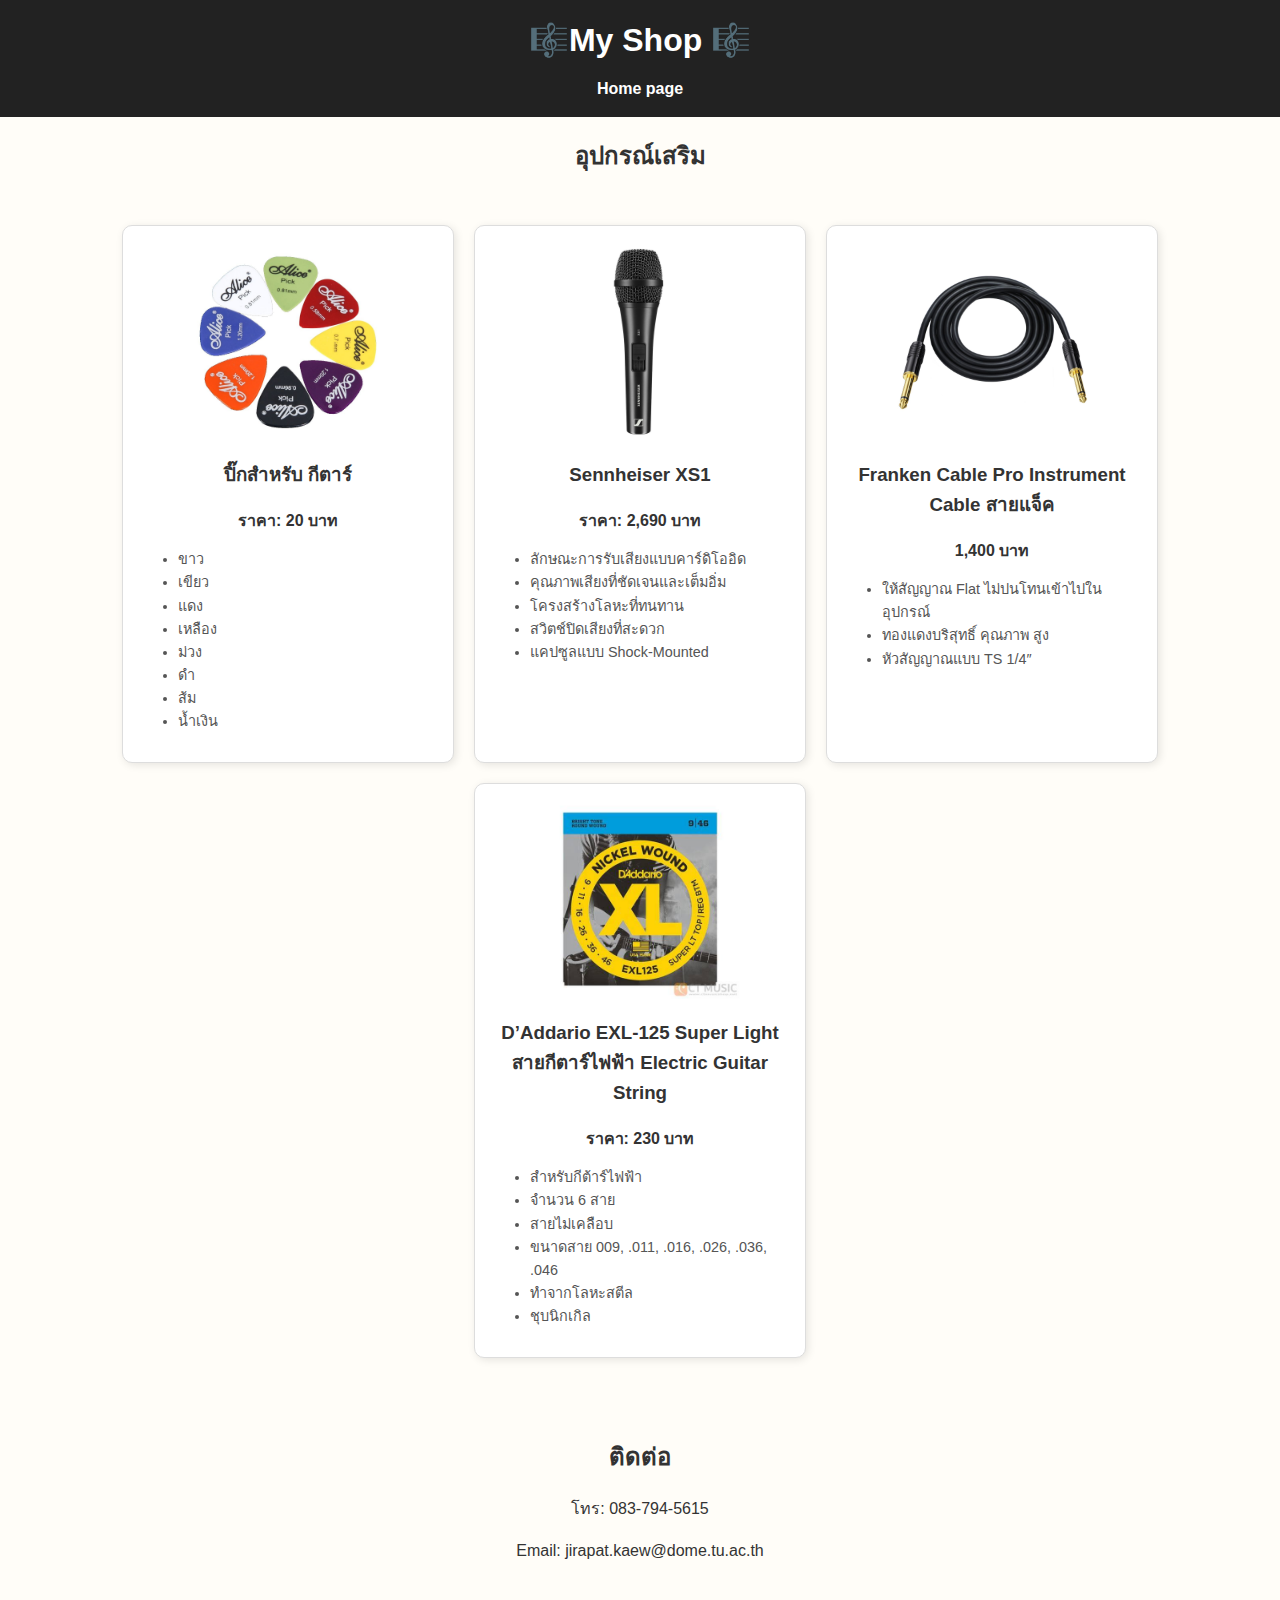
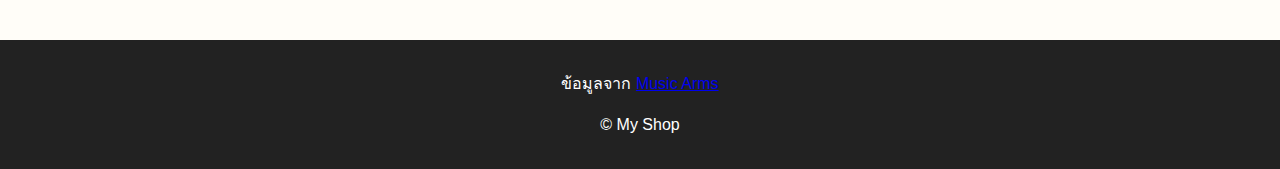
<file: my1stcategory.html>
<!DOCTYPE html>
<html lang="th">
<head>
  <meta charset="UTF-8">
  <title>อุปกรณ์เสริม</title>
  <link rel="stylesheet" href="mystyle.css">
</head>
<body>

  
  <header>
    <h1>🎼My Shop 🎼</h1>
    <nav>
      <ul>
        <li><a href="index.html">Home page</a></li>
      </ul>
    </nav>
  </header>

 
  </section>

  
  <h2 class="section-products">อุปกรณ์เสริม</h2>

  <section id="products">
    
    
    


    <div class="product">
      <img src="/resources/ปิ๊ก.jpg" alt="ปิ๊กสำหรับ กีตาร์" width="200">
      <h3>ปิ๊กสำหรับ กีตาร์</h3>
      <p class="price">ราคา: 20 บาท</p>
      
      <ul class="desc">
        
        <li>ขาว</li>
        <li>เขียว</li>
        <li>แดง</li>
        <li>เหลือง</li>
        <li>ม่วง</li>
        <li>ดำ</li>
        <li>ส้ม</li>
        <li>น้ำเงิน</li>
      </ul>
    </div>


    <div class="product">
      <img src="resources/ไมค์.jpg" alt="Sennheiser XS1" width="200">
      <h3>Sennheiser XS1</h3>
      <p class="price">ราคา: 2,690 บาท</p>
      <ul class="desc">
        <li>ลักษณะการรับเสียงแบบคาร์ดิโออิด</li>
        <li>คุณภาพเสียงที่ชัดเจนและเต็มอิ่ม</li>
        <li>โครงสร้างโลหะที่ทนทาน</li>
        <li>สวิตช์ปิดเสียงที่สะดวก</li>
        <li>แคปซูลแบบ Shock-Mounted</li>
        
      </ul>
    </div>

 
    <div class="product">
      <img src="resources/สายjack.jpg" alt="Franken Cable Pro Instrument Cable สายแจ็ค" width="200">
      <h3>Franken Cable Pro Instrument Cable สายแจ็ค</h3>
      <p class="price">1,400 บาท</p>
      <ul class="desc">
        
        <li>ให้สัญญาณ Flat ไม่ปนโทนเข้าไปในอุปกรณ์</li>
        <li>ทองแดงบริสุทธิ์ คุณภาพ สูง</li>
        <li>หัวสัญญาณแบบ TS 1/4″</li>
        
      </ul>
    </div>


    <div class="product">
      <img src="resources/สายกีตาร์.jpg" alt="D’Addario EXL-125 Super Light สายกีตาร์ไฟฟ้า Electric Guitar String" width="200">
      <h3>D’Addario EXL-125 Super Light สายกีตาร์ไฟฟ้า Electric Guitar String</h3>
      <p class="price">ราคา: 230 บาท</p>
      <ul class="desc">
        <li>สำหรับกีต้าร์ไฟฟ้า</li>
        <li>จำนวน 6 สาย</li>
        <li>สายไม่เคลือบ</li>
        <li>ขนาดสาย 009, .011, .016, .026, .036, .046</li>
        <li>ทำจากโลหะสตีล</li>
        <li>ชุบนิกเกิล</li>
        
      </ul>
    </div>


  </section>


  <section id="contact">
    <h2>ติดต่อ</h2>
    <p> โทร: 083-794-5615</p>
    <p> Email:   jirapat.kaew@dome.tu.ac.th</p>
  </section>


  <footer>
    <p>ข้อมูลจาก <a href="https://www.musicarms.net/" target="_blank">Music Arms</a></p>
    <p>&copy; My Shop</p>
  </footer>

</body>
</html>
</file>
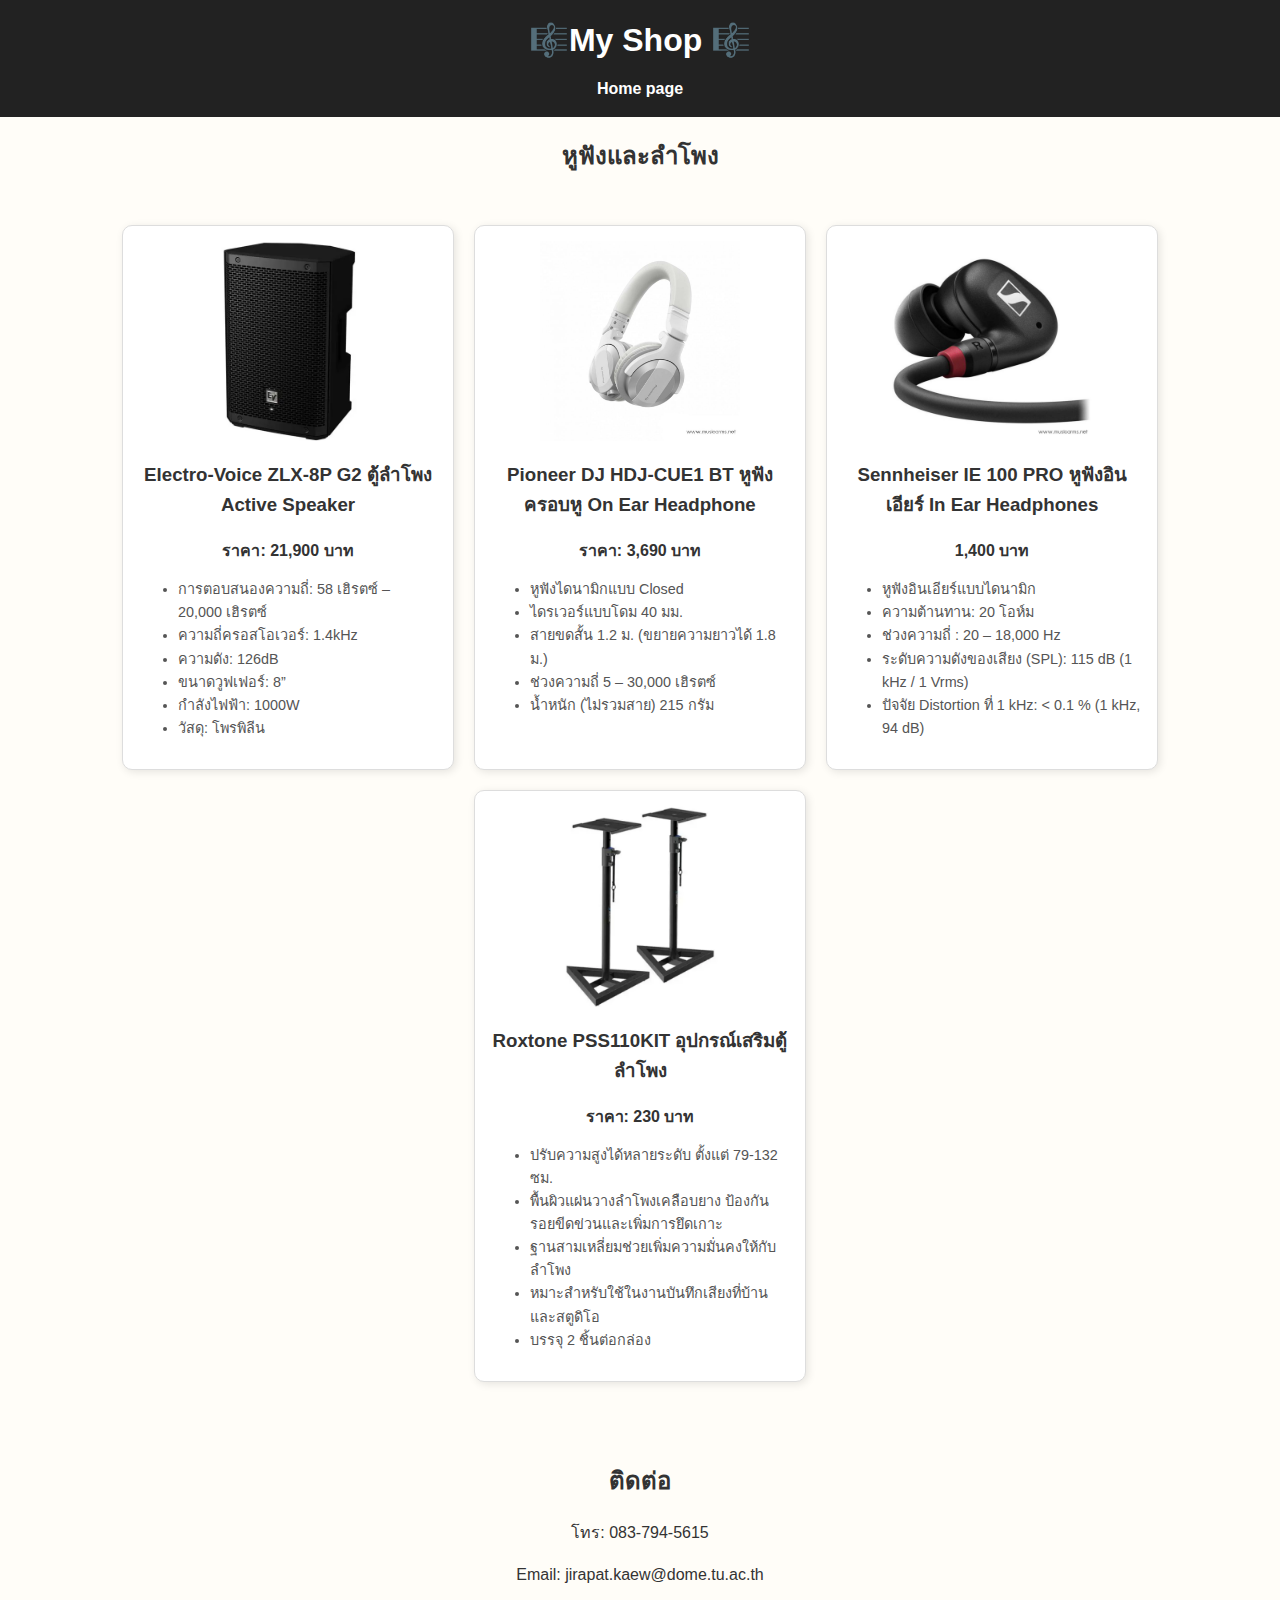
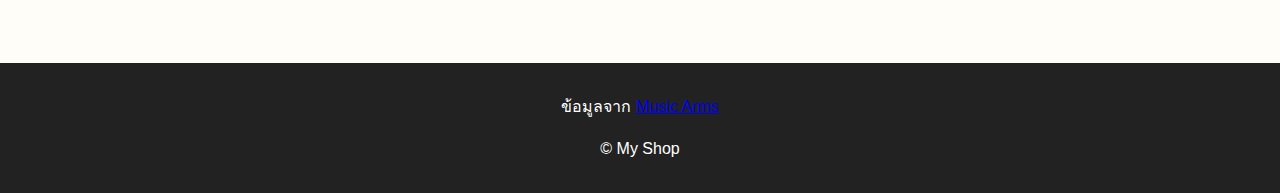
<file: my2rdcategory.html>
<!DOCTYPE html>
<html lang="th">
<head>
  <meta charset="UTF-8">
  <title>อุปกรณ์เสริม</title>
  <link rel="stylesheet" href="mystyle.css">
</head>
<body>

  
  <header>
    <h1>🎼My Shop 🎼</h1>
    <nav>
      <ul>
        <li><a href="index.html">Home page</a></li>
      </ul>
    </nav>
  </header>

 
  </section>

  
  <h2 class="section-products">หูฟังและลำโพง</h2>

  <section id="products">
    
    
    


    <div class="product">
      <img src="resources/OIP.webp" alt="Electro-Voice ZLX-8P G2 ตู้ลำโพง Active Speaker" width="200">
      <h3>Electro-Voice ZLX-8P G2 ตู้ลำโพง Active Speaker</h3>
      <p class="price">ราคา: 21,900 บาท</p>
      
      <ul class="desc">
        
        <li>การตอบสนองความถี่: 58 เฮิรตซ์ – 20,000 เฮิรตซ์</li>
        <li>ความถี่ครอสโอเวอร์: 1.4kHz</li>
        <li>ความดัง: 126dB</li>
        <li>ขนาดวูฟเฟอร์: 8”</li>
        <li>กำลังไฟฟ้า: 1000W</li>
        <li>วัสดุ: โพรพิลีน</li>
      </ul>
    </div>


    <div class="product">
      <img src="resources/Pioneer-HDJ-CUE1-BT-White-768x768.jpg" alt="Pioneer DJ HDJ-CUE1 BT หูฟังครอบหู On Ear Headphone" width="200">
      <h3>Pioneer DJ HDJ-CUE1 BT หูฟังครอบหู On Ear Headphone</h3>
      <p class="price">ราคา: 3,690 บาท</p>
      <ul class="desc">
        <li>หูฟังไดนามิกแบบ Closed</li>
        <li>ไดรเวอร์แบบโดม 40 มม.</li>
        <li>สายขดสั้น 1.2 ม. (ขยายความยาวได้ 1.8 ม.)</li>
        <li>ช่วงความถี่ 5 – 30,000 เฮิรตซ์</li>
        <li>น้ำหนัก (ไม่รวมสาย) 215 กรัม</li>
        
      </ul>
    </div>

 
    <div class="product">
      <img src="resources/Sennheiser-IE-100-PRO-1.jpg" alt="Sennheiser IE 100 PRO หูฟังอินเอียร์ In Ear Headphones" width="200">
      <h3>Sennheiser IE 100 PRO หูฟังอินเอียร์ In Ear Headphones</h3>
      <p class="price">1,400 บาท</p>
      <ul class="desc">
        
        <li>หูฟังอินเอียร์แบบไดนามิก</li>
        <li>ความต้านทาน: 20 โอห์ม</li>
        <li>ช่วงความถี่ : 20 – 18,000 Hz</li>
        <li>ระดับความดังของเสียง (SPL): 115 dB (1 kHz / 1 Vrms)</li>
        <li>ปัจจัย Distortion ที่ 1 kHz: < 0.1 % (1 kHz, 94 dB)</li>
        
      </ul>
    </div>


    <div class="product">
      <img src="resources/ขาตั้งลำโพง.png" alt="Roxtone PSS110KIT อุปกรณ์เสริมตู้ลำโพง" width="200">
      <h3>Roxtone PSS110KIT อุปกรณ์เสริมตู้ลำโพง</h3>
      <p class="price">ราคา: 230 บาท</p>
      <ul class="desc">
        <li>ปรับความสูงได้หลายระดับ ตั้งแต่ 79-132 ซม.</li>
        <li>พื้นผิวแผ่นวางลำโพงเคลือบยาง ป้องกันรอยขีดข่วนและเพิ่มการยึดเกาะ</li>
        <li>ฐานสามเหลี่ยมช่วยเพิ่มความมั่นคงให้กับลำโพง</li>
        <li>หมาะสำหรับใช้ในงานบันทึกเสียงที่บ้านและสตูดิโอ</li>
        <li>บรรจุ 2 ชิ้นต่อกล่อง</li>

        
      </ul>
    </div>


  </section>


  <section id="contact">
    <h2>ติดต่อ</h2>
    <p> โทร: 083-794-5615</p>
    <p> Email:   jirapat.kaew@dome.tu.ac.th</p>
  </section>


  <footer>
    <p>ข้อมูลจาก <a href="https://www.musicarms.net/" target="_blank">Music Arms</a></p>
    <p>&copy; My Shop</p>
  </footer>

</body>
</html>
</file>
<file: mystyle.css>
body {
  font-family: Arial, sans-serif;
  margin: 0;
  line-height: 1.6;
  background: #fffdf8;
  color: #333;
}


header {
  background: #222;
  color: white;
  padding: 15px;
  text-align: center;
}

header h1 {
  margin: 0;
}

nav ul {
  list-style: none;
  padding: 0;
  margin: 10px 0 0 0;
  display: flex;
  justify-content: center;
  gap: 20px;
}

nav a {
  color: rgb(255, 255, 255);
  text-decoration: none;
  font-weight: bold;
}

nav a:hover {
  text-decoration: underline;
}


section {
  padding: 30px;
  text-align: center;
}

#about p {
  max-width: 600px;
  margin: auto;
}

.section-products {
  text-align: center;
  margin-bottom: 20px;
}




#products {
  display: flex;
  flex-wrap: wrap;
  justify-content: center;
  gap: 20px;
}

.product {
  width: 300px;
  border: 1px solid #ddd;
  border-radius: 10px;
  padding: 15px;
  background: white;
  text-align: left;
  box-shadow: 2px 2px 8px rgba(0,0,0,0.1);
}

.product img {
  display: block;
  margin: auto;
}

.product h3 {
  text-align: center;
}

.price {
  font-weight: bold;
  text-align: center;
  margin: 10px 0;
}

.desc {
  font-size: 0.9em;
  color: #555;
}


footer {
  background: #222;
  color: white;
  text-align: center;
  padding: 15px;
  margin-top: 30px;
}
</file>
